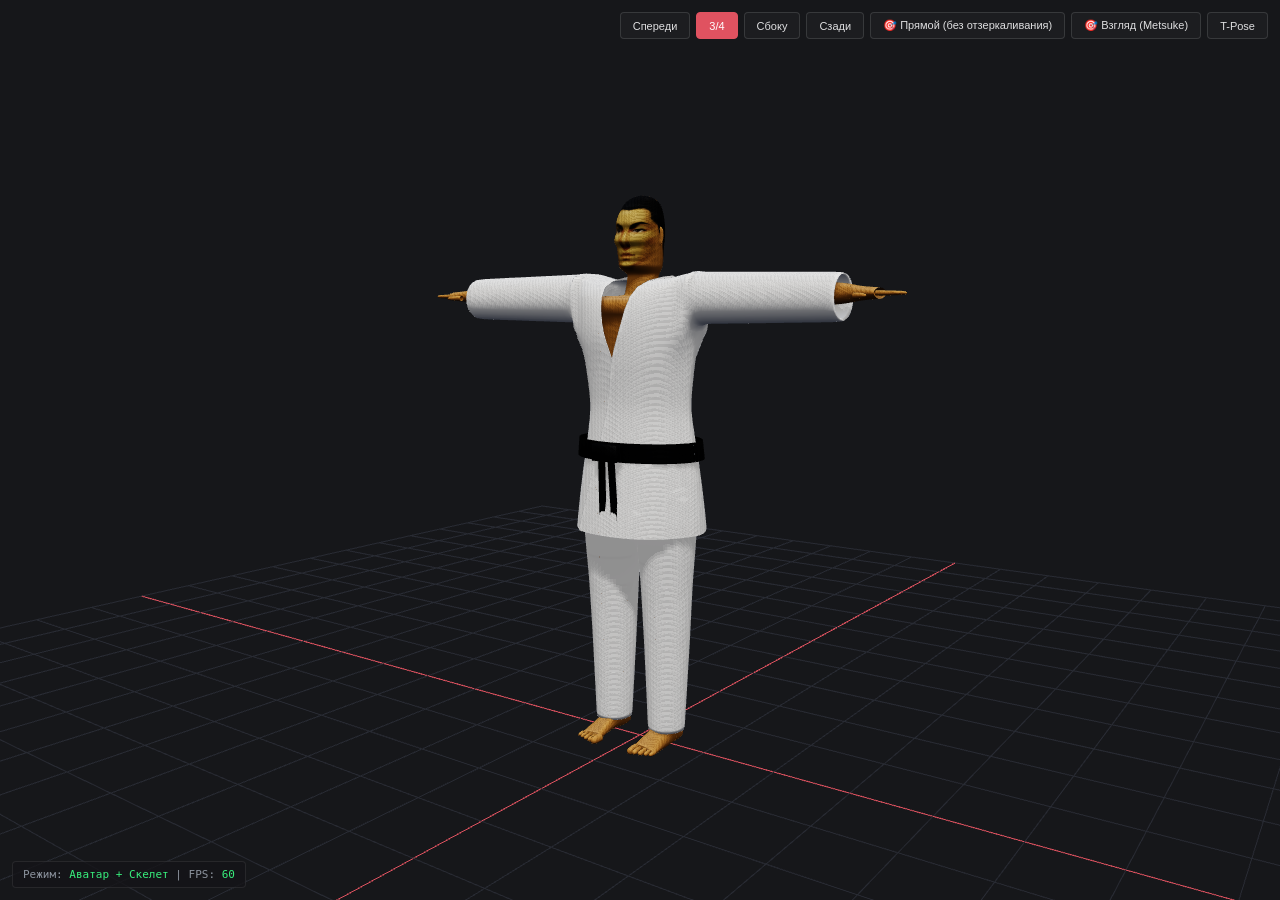
<file: karate_motion_studio/demo_assets/viewer_template.html>
<!DOCTYPE html>
<html lang="en">
<head>
  <meta charset="UTF-8">
  <meta name="viewport" content="width=device-width, initial-scale=1.0">
  <title>Karate Motion Studio 3D Viewport</title>
  <style>
    * { margin: 0; padding: 0; box-sizing: border-box; user-select: none; }
    body, html { width: 100%; height: 100%; overflow: hidden; background: #16171a; font-family: -apple-system, BlinkMacSystemFont, "Segoe UI", Roboto, sans-serif; }
    #canvas-container { width: 100%; height: 100%; position: absolute; top: 0; left: 0; }
    
    /* Overlay HUD */
    .hud-controls {
      position: absolute;
      top: 12px;
      right: 12px;
      display: flex;
      gap: 6px;
      z-index: 100;
    }
    .hud-btn {
      background: rgba(30, 31, 35, 0.85);
      border: 1px solid rgba(255, 255, 255, 0.12);
      color: #dfdfe0;
      padding: 6px 12px;
      border-radius: 4px;
      font-size: 11px;
      cursor: pointer;
      backdrop-filter: blur(4px);
      transition: all 0.15s ease;
    }
    .hud-btn:hover {
      background: rgba(50, 52, 58, 0.95);
      border-color: rgba(255, 255, 255, 0.25);
    }
    .hud-btn.active {
      background: #e05260;
      color: #fff;
      border-color: #e05260;
    }

    .telemetry {
      position: absolute;
      bottom: 12px;
      left: 12px;
      background: rgba(20, 21, 24, 0.8);
      border: 1px solid rgba(255, 255, 255, 0.08);
      color: #8c939e;
      padding: 6px 10px;
      border-radius: 4px;
      font-size: 11px;
      font-family: monospace;
      pointer-events: none;
      z-index: 100;
    }
    .telemetry span { color: #38ef7d; }
  </style>
  <script src="js/three.min.js"></script>
  <script src="js/OrbitControls.js"></script>
  <script src="js/GLTFLoader.js"></script>
</head>
<body>
  <div id="canvas-container"></div>

  <!-- Camera Presets -->
  <div class="hud-controls">
    <button class="hud-btn" id="btn-front" onclick="setCamera('front')">Спереди</button>
    <button class="hud-btn active" id="btn-34" onclick="setCamera('34')">3/4</button>
    <button class="hud-btn" id="btn-side" onclick="setCamera('side')">Сбоку</button>
    <button class="hud-btn" id="btn-back" onclick="setCamera('back')">Сзади</button>
    <button class="hud-btn" id="btn-mirror" onclick="toggleMirrorAvatar()" title="Переключить прямой или зеркальный режим">🎯 Прямой (без отзеркаливания)</button>
    <button class="hud-btn" id="btn-head" onclick="calibrateHead()" title="Выровнять уровень взгляда и осанки головы (Metsuke)">🎯 Взгляд (Metsuke)</button>
    <button class="hud-btn" id="btn-tpose" onclick="resetPose()">T-Pose</button>
  </div>

  <div class="telemetry">
    Режим: <span id="telem-mode">Аватар + Скелет</span> | FPS: <span id="telem-fps">60</span>
  </div>

  <script>
    // --- THREE.JS SCENE SETUP ---
    const container = document.getElementById('canvas-container');
    const scene = new THREE.Scene();
    scene.background = new THREE.Color(0x16171a);

    const camera = new THREE.PerspectiveCamera(45, window.innerWidth / window.innerHeight, 0.1, 100);
    camera.position.set(2.0, 1.4, 2.8);

    const renderer = new THREE.WebGLRenderer({ antialias: true, alpha: false });
    renderer.setSize(window.innerWidth, window.innerHeight);
    renderer.setPixelRatio(window.devicePixelRatio);
    renderer.shadowMap.enabled = true;
    renderer.shadowMap.type = THREE.PCFShadowMap;
    renderer.toneMapping = THREE.ACESFilmicToneMapping;
    renderer.toneMappingExposure = 1.1;
    container.appendChild(renderer.domElement);

    const controls = new THREE.OrbitControls(camera, renderer.domElement);
    controls.enableDamping = true;
    controls.dampingFactor = 0.05;
    controls.target.set(0, 0.95, 0);

    // Dojo Tatami Floor & Lights
    const hemiLight = new THREE.HemisphereLight(0xffffff, 0x2b2f3a, 0.9);
    hemiLight.position.set(0, 20, 0);
    scene.add(hemiLight);

    const dirLight = new THREE.DirectionalLight(0xffffff, 1.3);
    dirLight.position.set(3, 7, 4);
    dirLight.castShadow = true;
    dirLight.shadow.mapSize.width = 1024;
    dirLight.shadow.mapSize.height = 1024;
    scene.add(dirLight);

    const rimLight = new THREE.DirectionalLight(0x70a1ff, 0.45);
    rimLight.position.set(-3, 4, -2.5);
    scene.add(rimLight);

    const grid = new THREE.GridHelper(6, 24, 0xe05260, 0x282b33);
    grid.position.y = 0;
    scene.add(grid);

    // --- SKELETON 3D LAYER (NEUTRAL TEST AVATAR) ---
    const skeletonGroup = new THREE.Group();
    skeletonGroup.position.set(0, 0.9, 0); // Position at avatar hip height
    scene.add(skeletonGroup);

    const jointSpheres = {};
    const boneCylinders = [];

    const sphereGeom = new THREE.SphereGeometry(0.024, 12, 12);
    const jointMatTorso = new THREE.MeshStandardMaterial({ color: 0xff3b57, roughness: 0.3 });
    const jointMatLeft  = new THREE.MeshStandardMaterial({ color: 0x00d2d3, roughness: 0.3 });
    const jointMatRight = new THREE.MeshStandardMaterial({ color: 0xff9f43, roughness: 0.3 });
    const jointMatHead  = new THREE.MeshStandardMaterial({ color: 0xffffff, roughness: 0.3 });
    const boneMat       = new THREE.MeshStandardMaterial({ color: 0x57606f, roughness: 0.5 });

    const SKELETON_BONES = [
      ["left_shoulder", "right_shoulder"],
      ["left_shoulder", "left_hip"],
      ["right_shoulder", "right_hip"],
      ["left_hip", "right_hip"],
      ["left_shoulder", "left_elbow"],
      ["left_elbow", "left_wrist"],
      ["right_shoulder", "right_elbow"],
      ["right_elbow", "right_wrist"],
      ["left_hip", "left_knee"],
      ["left_knee", "left_ankle"],
      ["left_ankle", "left_heel"],
      ["left_heel", "left_foot_index"],
      ["left_ankle", "left_foot_index"],
      ["right_hip", "right_knee"],
      ["right_knee", "right_ankle"],
      ["right_ankle", "right_heel"],
      ["right_heel", "right_foot_index"],
      ["right_ankle", "right_foot_index"],
      ["nose", "left_ear"],
      ["nose", "right_ear"]
    ];

    function createNeutralSkeleton() {
      const allJoints = [
        "nose", "left_ear", "right_ear", "left_shoulder", "right_shoulder",
        "left_elbow", "right_elbow", "left_wrist", "right_wrist",
        "left_hip", "right_hip", "left_knee", "right_knee",
        "left_ankle", "right_ankle", "left_heel", "right_heel",
        "left_foot_index", "right_foot_index"
      ];

      for (const j of allJoints) {
        let mat = jointMatTorso;
        if (j.startsWith("left")) mat = jointMatLeft;
        else if (j.startsWith("right")) mat = jointMatRight;
        else if (j === "nose") mat = jointMatHead;

        const sphere = new THREE.Mesh(sphereGeom, mat);
        sphere.castShadow = true;
        skeletonGroup.add(sphere);
        jointSpheres[j] = sphere;
      }

      const cylGeom = new THREE.CylinderGeometry(0.012, 0.012, 1, 8);
      for (const [a, b] of SKELETON_BONES) {
        const mesh = new THREE.Mesh(cylGeom, boneMat);
        mesh.castShadow = true;
        skeletonGroup.add(mesh);
        boneCylinders.push({ mesh, a, b });
      }
    }
    createNeutralSkeleton();

    // --- GLB AVATAR (CUSTOM RIGGED MODEL) ---
    let avatarModel = null;
    let skeletonHelper = null;
    const boneMap = {};
    let isModelReady = false;

    function getBone(name) {
      if (!name) return null;
      if (boneMap[name]) return boneMap[name];
      const dotless = name.replace(/\./g, '');
      if (boneMap[dotless]) return boneMap[dotless];
      if (name.endsWith('L') && !name.includes('.')) {
        const dotted = name.slice(0, -1) + '.L';
        if (boneMap[dotted]) return boneMap[dotted];
      } else if (name.endsWith('R') && !name.includes('.')) {
        const dotted = name.slice(0, -1) + '.R';
        if (boneMap[dotted]) return boneMap[dotted];
      }
      return null;
    }

    const gltfLoader = new THREE.GLTFLoader();

    function loadModel(url) {
      gltfLoader.load(url, (gltf) => {
        if (avatarModel) scene.remove(avatarModel);
        if (skeletonHelper) scene.remove(skeletonHelper);

        avatarModel = gltf.scene;
        scene.add(avatarModel);
        avatarModel.updateMatrixWorld(true);

        avatarModel.traverse((node) => {
          if (node.isBone) {
            const raw = node.name;
            boneMap[raw] = node;
            boneMap[raw.replace(/\./g, '')] = node;
            if (raw.endsWith('L') && !raw.includes('.')) {
              boneMap[raw.slice(0, -1) + '.L'] = node;
            } else if (raw.endsWith('R') && !raw.includes('.')) {
              boneMap[raw.slice(0, -1) + '.R'] = node;
            } else if (raw.includes('.')) {
              boneMap[raw.replace('.', '')] = node;
            }

            node.restLocalQ = node.quaternion.clone();
            node.restWorldQ = new THREE.Quaternion();
            node.getWorldQuaternion(node.restWorldQ);
            node.restWorldDir = new THREE.Vector3(0, 1, 0).applyQuaternion(node.restWorldQ).normalize();
          }
          if (node.isMesh) {
            node.castShadow = true;
            node.receiveShadow = true;
          }
        });

        skeletonHelper = new THREE.SkeletonHelper(avatarModel);
        skeletonHelper.visible = (currentViewMode === "both" || currentViewMode === "skeleton");
        scene.add(skeletonHelper);

        skeletonGroup.visible = (currentViewMode === "both" || currentViewMode === "skeleton");
        isModelReady = true;
        console.log("Avatar model loaded successfully:", url);
      }, undefined, (err) => {
        console.warn("Custom GLB not loaded, using neutral test skeleton:", err);
      });
    }

    // Attempt default model load
    loadModel("./karateka_lowpoly.glb");

    // --- KINEMATIC BONE ALIGNMENT ---
    function alignBone(bone, targetDir, alpha = 0.85) {
      if (!bone || !bone.restWorldDir || !targetDir || targetDir.lengthSq() < 1e-5) return;
      const vFrom = bone.restWorldDir;
      let vTo = targetDir.clone().normalize();
      const dot = vFrom.dot(vTo);
      // Singularity protection: prevent antiparallel gimbal flips when limbs cross the torso
      if (dot < -0.92) {
        vTo.z = Math.max(vTo.z, 0.35);
        vTo.normalize();
      }
      const rotWorld = new THREE.Quaternion().setFromUnitVectors(vFrom, vTo);
      const targetWorldQ = rotWorld.clone().multiply(bone.restWorldQ);
      const parentWorldQ = new THREE.Quaternion();
      if (bone.parent) bone.parent.getWorldQuaternion(parentWorldQ);
      const targetLocalQ = parentWorldQ.clone().invert().multiply(targetWorldQ);
      bone.quaternion.slerp(targetLocalQ, alpha);
      bone.updateMatrixWorld(true);
    }

    // --- DYNAMIC CLAVICLE / SCAPULAR PROTRACTION & DEPRESSION ---
    // Engages Shoulder.L and Shoulder.R to seat the humerus head naturally in the socket
    // during forward strikes, punches, cross-torso blocks, and downward reaches toward legs.
    function alignShoulder(bone, vArm, sideKey = "R") {
      if (!bone || !vArm || vArm.lengthSq() < 1e-4) return;
      const uArm = vArm.clone().normalize();
      const fwdReach = Math.max(0, uArm.z);
      const elevate = Math.max(0, uArm.y);
      const depress = Math.min(0, uArm.y); // downward reaches toward legs
      let vClavicle = null;

      if (sideKey === "R") {
        const crossReach = Math.max(0, uArm.x); // crossing left (+X)
        const yOffset = elevate > 0 ? elevate * 0.25 : depress * 0.35;
        vClavicle = new THREE.Vector3(-1.0 + crossReach * 0.35, yOffset, fwdReach * 0.35 + crossReach * 0.25).normalize();
      } else {
        const crossReach = Math.max(0, -uArm.x); // crossing right (-X)
        const yOffset = elevate > 0 ? elevate * 0.25 : depress * 0.35;
        vClavicle = new THREE.Vector3(1.0 - crossReach * 0.35, yOffset, fwdReach * 0.35 + crossReach * 0.25).normalize();
      }
      alignBone(bone, vClavicle, 0.70);
    }

    // --- 3D PALM & WRIST ORIENTATION (PRONATION / SUPINATION / ROTATION) ---
    // Smooth hand orientation memory to eliminate stationary palm jitter
    const handOrientMemory = {
      R: { fwd: null, norm: null },
      L: { fwd: null, norm: null }
    };

    function alignHand(bone, targetFwd, targetNorm, sideKey = "R") {
      if (!bone || !targetFwd || !targetNorm) return;
      const mem = handOrientMemory[sideKey] || handOrientMemory.R;

      let curFwd = targetFwd.clone().normalize();
      let curNorm = targetNorm.clone().normalize();
      if (curFwd.lengthSq() < 1e-4 || curNorm.lengthSq() < 1e-4) return;

      if (!mem.fwd) {
        mem.fwd = curFwd.clone();
        mem.norm = curNorm.clone();
      } else {
        const angFwd = mem.fwd.angleTo(curFwd);
        const angNorm = mem.norm.angleTo(curNorm);
        const maxAng = Math.max(angFwd, angNorm);
        // Adaptive smoothing: heavy filtering when still (< 4 deg), snappy when active
        const alpha = maxAng > 0.18 ? 0.70 : (maxAng > 0.06 ? 0.35 : 0.18);
        mem.fwd.lerp(curFwd, alpha).normalize();
        mem.norm.lerp(curNorm, alpha).normalize();
      }

      const uy = mem.fwd.clone();
      // Dorsal normal is opposite to outward palm normal
      const dorsal = mem.norm.clone().negate().normalize();
      // Gram-Schmidt orthogonalization: project dorsal onto plane perpendicular to uy
      const dot = dorsal.dot(uy);
      const uz = dorsal.clone().sub(uy.clone().multiplyScalar(dot)).normalize();
      if (uz.lengthSq() < 1e-4) return;

      // Local +X = Y x Z in right-handed coordinate frame
      const ux = new THREE.Vector3().crossVectors(uy, uz).normalize();
      if (ux.lengthSq() < 1e-4) return;

      const basisMat = new THREE.Matrix4().makeBasis(ux, uy, uz);
      const targetWorldQ = new THREE.Quaternion().setFromRotationMatrix(basisMat);

      const parentWorldQ = new THREE.Quaternion();
      if (bone.parent) bone.parent.getWorldQuaternion(parentWorldQ);
      const targetLocalQ = parentWorldQ.clone().invert().multiply(targetWorldQ);

      bone.quaternion.slerp(targetLocalQ, 0.65);
      bone.updateMatrixWorld(true);
    }

    // --- 3D FOOT ORIENTATION (YAW HEADING, HEEL ELEVATION & STANCE ROTATION) ---
    // Accurately replicates turning feet on the tatami (Zenkutsu, Kiba, Kokutsu dachi)
    // with smooth heading memory to eliminate micro-jitter while remaining snappy on pivots.
    const footOrientMemory = {
      R: { yaw: null, pitch: null },
      L: { yaw: null, pitch: null }
    };

    function alignFoot(bone, vFoot, sideKey = "R") {
      if (!bone || !bone.restWorldQ || !vFoot || vFoot.lengthSq() < 1e-4) return;
      const mem = footOrientMemory[sideKey] || footOrientMemory.R;

      let curYaw = Math.atan2(vFoot.x, vFoot.z);
      const lenXZ = Math.hypot(vFoot.x, vFoot.z);
      let curPitch = Math.atan2(vFoot.y, Math.max(0.04, lenXZ));
      // Anatomical pitch limit: don't allow foot to bend backwards through the shin
      curPitch = Math.max(-0.85, Math.min(0.40, curPitch));

      if (mem.yaw === null) {
        mem.yaw = curYaw;
        mem.pitch = curPitch;
      } else {
        // Handle angle wrap-around for yaw
        let diffYaw = curYaw - mem.yaw;
        while (diffYaw > Math.PI) diffYaw -= 2 * Math.PI;
        while (diffYaw < -Math.PI) diffYaw += 2 * Math.PI;

        const maxDiff = Math.max(Math.abs(diffYaw), Math.abs(curPitch - mem.pitch));
        // Adaptive filter: smooth when holding stance, snappy when rotating foot
        const alpha = maxDiff > 0.20 ? 0.75 : (maxDiff > 0.05 ? 0.40 : 0.20);
        mem.yaw += diffYaw * alpha;
        mem.pitch = mem.pitch * (1 - alpha) + curPitch * alpha;
      }

      const qYaw = new THREE.Quaternion().setFromAxisAngle(new THREE.Vector3(0, 1, 0), mem.yaw);
      const qPitch = new THREE.Quaternion().setFromAxisAngle(new THREE.Vector3(1, 0, 0), -mem.pitch);
      const qDeltaWorld = qYaw.multiply(qPitch);
      const targetWorldQ = qDeltaWorld.multiply(bone.restWorldQ);

      const parentWorldQ = new THREE.Quaternion();
      if (bone.parent) bone.parent.getWorldQuaternion(parentWorldQ);
      const targetLocalQ = parentWorldQ.clone().invert().multiply(targetWorldQ);

      bone.quaternion.slerp(targetLocalQ, 0.75);
      bone.updateMatrixWorld(true);
    }

    // Metsuke gaze trim offset (chin slightly up in traditional Shotokan posture)
    let headPitchOffset = 0.05;
    window.calibrateHead = function() {
      headPitchOffset = 0.05;
      const btn = document.getElementById('btn-head');
      if (btn) {
        btn.textContent = "🎯 Взгляд: Откалиброван";
        setTimeout(() => { btn.textContent = "🎯 Взгляд (Metsuke)"; }, 1500);
      }
    };
    window.adjustHeadPitch = function(delta) {
      headPitchOffset += delta;
    };

    // Seated stance and continuous foot grounding solver
    let seatedWeight = 0.0;
    let smoothRootY = 0.0;
    let smoothRootZ = 0.0;
    let nominalLegLen = 0.82;

    // View Modes: "avatar" (default), "both", "skeleton"
    let currentViewMode = "avatar";
    function setViewMode(mode) {
      currentViewMode = mode;
      document.getElementById('telem-mode').textContent =
        mode === "avatar" ? "Аватар Karateka" : (mode === "skeleton" ? "Только скелет" : "Аватар + Скелет");

      if (avatarModel) avatarModel.visible = (mode === "avatar" || mode === "both");
      if (skeletonHelper) skeletonHelper.visible = (mode === "skeleton" || mode === "both");
      skeletonGroup.visible = (mode === "skeleton" || mode === "both");
    }

    // Avatar Mirror Mode: false = Anatomical (user right -> avatar right), true = Mirror (reflective)
    let mirrorAvatar = false;
    window.toggleMirrorAvatar = function() {
      window.setMirrorAvatar(!mirrorAvatar);
    };
    window.setMirrorAvatar = function(enabled) {
      mirrorAvatar = !!enabled;
      const btn = document.getElementById('btn-mirror');
      if (btn) {
        btn.textContent = mirrorAvatar ? "🪞 Зеркало: Вкл" : "🎯 Прямой (без отзеркаливания)";
        btn.classList.toggle('active', mirrorAvatar);
      }
    };

    // --- UPDATE POSE API (CALLED BY QT ENGINE) ---
    window.updatePose = function(frameData) {
      if (!frameData) return;

      const pts = frameData.joints || {};
      const vis = frameData.confidence || {};

      // 1. Position skeleton group only when active
      if (skeletonGroup.visible) {
        if (frameData.rootPosition) {
          skeletonGroup.position.set(
            frameData.rootPosition[0],
            frameData.rootPosition[1],
            frameData.rootPosition[2]
          );
        } else {
          skeletonGroup.position.set(0, 0.9, 0);
        }

        // Update Neutral 3D Skeleton
        for (const [name, sphere] of Object.entries(jointSpheres)) {
          if (pts[name]) {
            sphere.position.set(pts[name][0], pts[name][1], pts[name][2]);
            sphere.visible = true;
          } else {
            sphere.visible = false;
          }
        }

        for (const { mesh, a, b } of boneCylinders) {
          if (pts[a] && pts[b]) {
            const pA = new THREE.Vector3(...pts[a]);
            const pB = new THREE.Vector3(...pts[b]);
            const dist = pA.distanceTo(pB);

            mesh.position.copy(pA).add(pB).multiplyScalar(0.5);
            mesh.scale.set(1, dist, 1);
            mesh.quaternion.setFromUnitVectors(new THREE.Vector3(0, 1, 0), pB.clone().sub(pA).normalize());
            mesh.visible = true;
          } else {
            mesh.visible = false;
          }
        }
      }

      // 2. Update Rigged Avatar
      if (isModelReady && avatarModel) {
        // Direct Kinematic Bone Alignment from 3D Landmark Positions
        if (Object.keys(pts).length >= 4) {
          const minConf = 0.08;
          const conf = (name) => (vis[name] !== undefined ? vis[name] : 1.0);

          // --- FULL 3D PELVIS / HIPS & MULTI-SEGMENT SPINE SOLVER ---
          // Reconstructs authentic 3D pelvis yaw rotation (Zenkutsu, Kokutsu, Kiba dachi)
          // and anterior pelvic tilt (hinging forward at the hips to touch knees and legs).
          // Distributes curvature naturally across Pelvis (Hips: ~35%), Lumbar (Spine: ~45%),
          // Mid (Spine1: ~75%), and Thoracic (Chest: 100%), enabling the avatar to bend over forward,
          // reach down, and place hands on knees/legs without distortion.
          let torsoFwdZ = 0.0;
          if (pts["left_hip"] && pts["right_hip"] && pts["left_shoulder"] && pts["right_shoulder"]) {
            const pLSh = pts["left_shoulder"];
            const pRSh = pts["right_shoulder"];
            const pLHp = pts["left_hip"];
            const pRHp = pts["right_hip"];

            const midHip = new THREE.Vector3(...pLHp).add(new THREE.Vector3(...pRHp)).multiplyScalar(0.5);
            const midSh = new THREE.Vector3(...pLSh).add(new THREE.Vector3(...pRSh)).multiplyScalar(0.5);
            if (mirrorAvatar) {
              midHip.x = -midHip.x;
              midSh.x = -midSh.x;
            }

            const vSpine = midSh.clone().sub(midHip);
            torsoFwdZ = vSpine.z;

            // 1. Pelvis / Hips Orientation Solver
            const bHips = getBone("Hips");
            if (bHips && bHips.restWorldQ) {
              let vHipsLat = new THREE.Vector3(...pLHp).sub(new THREE.Vector3(...pRHp));
              if (mirrorAvatar) vHipsLat.x = -vHipsLat.x;

              if (vHipsLat.lengthSq() > 1e-4) {
                // Pelvic Yaw angle around Y
                const hipYaw = Math.atan2(vHipsLat.z, vHipsLat.x);

                // Pelvic forward tilt when leaning or bending forward
                const trunkForwardPitch = Math.atan2(vSpine.z, Math.max(0.08, vSpine.y));
                // Pelvis absorbs ~35% of trunk forward flexion, hinging naturally at the hips
                const pelvicTilt = trunkForwardPitch * 0.35;

                // Pelvic Roll around Z (weight shift / lateral tilt)
                const pelvicRoll = Math.atan2(vHipsLat.y, Math.hypot(vHipsLat.x, vHipsLat.z));

                const eulerHips = new THREE.Euler(-pelvicTilt, hipYaw, pelvicRoll, 'YXZ');
                const qPelvisDelta = new THREE.Quaternion().setFromEuler(eulerHips);
                const targetHipsWorldQ = qPelvisDelta.clone().multiply(bHips.restWorldQ);

                const parentWorldQHips = new THREE.Quaternion();
                if (bHips.parent) bHips.parent.getWorldQuaternion(parentWorldQHips);
                const targetLocalHips = parentWorldQHips.clone().invert().multiply(targetHipsWorldQ);

                bHips.quaternion.slerp(targetLocalHips, 0.75);
                bHips.updateMatrixWorld(true);
              }
            }

            // Perspective slouch filter: only active when standing tall in upright posture
            // When user deliberately bends forward (vSpine.y drops or |vSpine.z| >= 0.08), 100% flexion is preserved!
            const isUprightStance = vSpine.y > 0.45 && Math.abs(vSpine.z) < 0.08;
            if (isUprightStance) {
              vSpine.z *= 0.15;
              if (Math.abs(vSpine.z) < 0.02) vSpine.z = 0.0;
            }

            if (vSpine.lengthSq() > 1e-4) {
              const uy = vSpine.clone().normalize();
              let vLat = new THREE.Vector3(...pLSh).sub(new THREE.Vector3(...pRSh));
              if (mirrorAvatar) vLat.x = -vLat.x;
              if (vLat.lengthSq() > 1e-4) {
                vLat.normalize();
                // Gram-Schmidt orthogonalization: project lateral vector onto plane normal to spine
                const dotLat = vLat.dot(uy);
                const ux = vLat.clone().sub(uy.clone().multiplyScalar(dotLat)).normalize();
                if (ux.lengthSq() > 1e-4) {
                  const uz = new THREE.Vector3().crossVectors(ux, uy).normalize();
                  ux.crossVectors(uy, uz).normalize();

                  const basisMat = new THREE.Matrix4().makeBasis(ux, uy, uz);
                  const targetTorsoWorldQ = new THREE.Quaternion().setFromRotationMatrix(basisMat);

                  const bSpine = getBone("Spine");
                  const bSpine1 = getBone("Spine1");
                  const bChest = getBone("Chest");
                  const qIdentity = new THREE.Quaternion(0, 0, 0, 1);

                  // 1. Lumbar Spine (Spine) takes ~45% of bend
                  if (bSpine) {
                    const qLumbarWorld = qIdentity.clone().slerp(targetTorsoWorldQ, 0.45);
                    const parentQSpine = new THREE.Quaternion();
                    if (bSpine.parent) bSpine.parent.getWorldQuaternion(parentQSpine);
                    const targetLocalSpine = parentQSpine.clone().invert().multiply(qLumbarWorld);
                    bSpine.quaternion.slerp(targetLocalSpine, 0.75);
                    bSpine.updateMatrixWorld(true);
                  }

                  // 2. Mid Thoracic Spine (Spine1) takes ~75% of bend
                  if (bSpine1) {
                    const qMidWorld = qIdentity.clone().slerp(targetTorsoWorldQ, 0.75);
                    const parentQSpine1 = new THREE.Quaternion();
                    if (bSpine1.parent) bSpine1.parent.getWorldQuaternion(parentQSpine1);
                    const targetLocalSpine1 = parentQSpine1.clone().invert().multiply(qMidWorld);
                    bSpine1.quaternion.slerp(targetLocalSpine1, 0.75);
                    bSpine1.updateMatrixWorld(true);
                  }

                  // 3. Upper Chest (Chest) carries full 100% orientation, bringing shoulders forward and down
                  if (bChest) {
                    const parentQChest = new THREE.Quaternion();
                    if (bChest.parent) bChest.parent.getWorldQuaternion(parentQChest);
                    const targetLocalChest = parentQChest.clone().invert().multiply(targetTorsoWorldQ);
                    bChest.quaternion.slerp(targetLocalChest, 0.75);
                    bChest.updateMatrixWorld(true);
                  }
                }
              }
            }
          }

          // Bone mapping: Anatomical vs Mirror
          const shoulderNameR = mirrorAvatar ? "Shoulder.L" : "Shoulder.R";
          const armNameR = mirrorAvatar ? "UpperArm.L" : "UpperArm.R";
          const forearmNameR = mirrorAvatar ? "LowerArm.L" : "LowerArm.R";
          const handNameR = mirrorAvatar ? "Hand.L" : "Hand.R";

          const shoulderNameL = mirrorAvatar ? "Shoulder.R" : "Shoulder.L";
          const armNameL = mirrorAvatar ? "UpperArm.R" : "UpperArm.L";
          const forearmNameL = mirrorAvatar ? "LowerArm.R" : "LowerArm.L";
          const handNameL = mirrorAvatar ? "Hand.R" : "Hand.L";

          const legNameR = mirrorAvatar ? "UpperLeg.L" : "UpperLeg.R";
          const shinNameR = mirrorAvatar ? "LowerLeg.L" : "LowerLeg.R";
          const footNameR = mirrorAvatar ? "Foot.L" : "Foot.R";
          const legNameL = mirrorAvatar ? "UpperLeg.R" : "UpperLeg.L";
          const shinNameL = mirrorAvatar ? "LowerLeg.R" : "LowerLeg.L";
          const footNameL = mirrorAvatar ? "Foot.R" : "Foot.L";

          // Physical Right Arm & Shoulder Rotation
          const bShoulderR = getBone(shoulderNameR);
          const bUpperR = getBone(armNameR);
          const bLowerR = getBone(forearmNameR);
          const bHandR = getBone(handNameR);
          const fDataR = frameData.fingers ? (mirrorAvatar ? frameData.fingers.left : frameData.fingers.right) : null;
          if (pts["right_shoulder"] && pts["right_elbow"] && conf("right_shoulder") >= minConf && conf("right_elbow") >= minConf) {
            const vArm = new THREE.Vector3(...pts["right_elbow"]).sub(new THREE.Vector3(...pts["right_shoulder"]));
            if (mirrorAvatar) vArm.x = -vArm.x;

            // Clavicle protraction seats shoulder joint naturally on reaches and crosses
            if (bShoulderR) {
              alignShoulder(bShoulderR, vArm, mirrorAvatar ? "L" : "R");
            }

            if (pts["right_wrist"] && conf("right_wrist") >= minConf) {
              const vForearm = new THREE.Vector3(...pts["right_wrist"]).sub(new THREE.Vector3(...pts["right_elbow"]));
              if (mirrorAvatar) vForearm.x = -vForearm.x;

              alignBone(bUpperR, vArm, 0.75);
              alignBone(bLowerR, vForearm, 0.75);
            } else if (bLowerR) {
              alignBone(bUpperR, vArm, 0.75);
              alignBone(bLowerR, vArm, 0.40);
            } else {
              alignBone(bUpperR, vArm, 0.75);
            }
          } else {
            if (bShoulderR && bShoulderR.restLocalQ) bShoulderR.quaternion.slerp(bShoulderR.restLocalQ, 0.08);
            if (bUpperR && bUpperR.restLocalQ) bUpperR.quaternion.slerp(bUpperR.restLocalQ, 0.08);
            if (bLowerR && bLowerR.restLocalQ) bLowerR.quaternion.slerp(bLowerR.restLocalQ, 0.08);
          }

          // Right Hand / Palm Orientation (Pronation, Supination, Strike angles)
          if (bHandR) {
            if (fDataR && fDataR.palm_normal && fDataR.hand_direction) {
              const targetFwd = new THREE.Vector3(...fDataR.hand_direction);
              const targetNorm = new THREE.Vector3(...fDataR.palm_normal);
              if (mirrorAvatar) {
                targetFwd.x = -targetFwd.x;
                targetNorm.x = -targetNorm.x;
              }
              alignHand(bHandR, targetFwd, targetNorm, "R");
            } else if (bHandR.restLocalQ) {
              bHandR.quaternion.slerp(bHandR.restLocalQ, 0.08);
            }
          }

          // Physical Left Arm & Shoulder Rotation
          const bShoulderL = getBone(shoulderNameL);
          const bUpperL = getBone(armNameL);
          const bLowerL = getBone(forearmNameL);
          const bHandL = getBone(handNameL);
          const fDataL = frameData.fingers ? (mirrorAvatar ? frameData.fingers.right : frameData.fingers.left) : null;
          if (pts["left_shoulder"] && pts["left_elbow"] && conf("left_shoulder") >= minConf && conf("left_elbow") >= minConf) {
            const vArm = new THREE.Vector3(...pts["left_elbow"]).sub(new THREE.Vector3(...pts["left_shoulder"]));
            if (mirrorAvatar) vArm.x = -vArm.x;

            // Clavicle protraction seats shoulder joint naturally on reaches and crosses
            if (bShoulderL) {
              alignShoulder(bShoulderL, vArm, mirrorAvatar ? "R" : "L");
            }

            if (pts["left_wrist"] && conf("left_wrist") >= minConf) {
              const vForearm = new THREE.Vector3(...pts["left_wrist"]).sub(new THREE.Vector3(...pts["left_elbow"]));
              if (mirrorAvatar) vForearm.x = -vForearm.x;

              alignBone(bUpperL, vArm, 0.75);
              alignBone(bLowerL, vForearm, 0.75);
            } else if (bLowerL) {
              alignBone(bUpperL, vArm, 0.75);
              alignBone(bLowerL, vArm, 0.40);
            } else {
              alignBone(bUpperL, vArm, 0.75);
            }
          } else {
            if (bShoulderL && bShoulderL.restLocalQ) bShoulderL.quaternion.slerp(bShoulderL.restLocalQ, 0.08);
            if (bUpperL && bUpperL.restLocalQ) bUpperL.quaternion.slerp(bUpperL.restLocalQ, 0.08);
            if (bLowerL && bLowerL.restLocalQ) bLowerL.quaternion.slerp(bLowerL.restLocalQ, 0.08);
          }

          // Left Hand / Palm Orientation (Pronation, Supination, Strike angles)
          if (bHandL) {
            if (fDataL && fDataL.palm_normal && fDataL.hand_direction) {
              const targetFwd = new THREE.Vector3(...fDataL.hand_direction);
              const targetNorm = new THREE.Vector3(...fDataL.palm_normal);
              if (mirrorAvatar) {
                targetFwd.x = -targetFwd.x;
                targetNorm.x = -targetNorm.x;
              }
              alignHand(bHandL, targetFwd, targetNorm, "L");
            } else if (bHandL.restLocalQ) {
              bHandL.quaternion.slerp(bHandL.restLocalQ, 0.08);
            }
          }

          // Smart Supporting Foot Grounding & Squat Solver:
          // In real life, feet remain on the floor (tatami ground).
          // When squatting or sitting, legs compress vertically (hipY - footY shrinks).
          // To keep feet planted without the avatar floating or legs pulling up towards hips ("прижимает ноги к себе"),
          // the avatar's root Y descends continuously in exact sync with leg flexion.
          const hasKneeR = pts["right_hip"] && pts["right_knee"] && conf("right_hip") >= minConf && conf("right_knee") >= minConf;
          const hasAnkleR = pts["right_ankle"] && conf("right_ankle") >= minConf;
          const hasKneeL = pts["left_hip"] && pts["left_knee"] && conf("left_hip") >= minConf && conf("left_knee") >= minConf;
          const hasAnkleL = pts["left_ankle"] && conf("left_ankle") >= minConf;

          // 1. Calculate vertical drop from hips to lowest supporting foot
          let maxSupportDrop = 0.0;
          if (pts["left_hip"] && pts["right_hip"]) {
            const hipY = (pts["left_hip"][1] + pts["right_hip"][1]) * 0.5;
            if (hasKneeL && (hasAnkleL || pts["left_heel"])) {
              const footYL = (pts["left_heel"] && conf("left_heel") >= minConf) ? pts["left_heel"][1] : pts["left_ankle"][1];
              const dropL = hipY - footYL;
              if (dropL > maxSupportDrop) maxSupportDrop = dropL;
            }
            if (hasKneeR && (hasAnkleR || pts["right_heel"])) {
              const footYR = (pts["right_heel"] && conf("right_heel") >= minConf) ? pts["right_heel"][1] : pts["right_ankle"][1];
              const dropR = hipY - footYR;
              if (dropR > maxSupportDrop) maxSupportDrop = dropR;
            }
          }

          // Dynamically adapt nominal standing leg length when user stands tall
          if (maxSupportDrop > 0.65 && maxSupportDrop < 1.15) {
            if (maxSupportDrop > nominalLegLen) {
              nominalLegLen = nominalLegLen * 0.90 + maxSupportDrop * 0.10;
            }
          }

          // 2. Strict Chair Sitting Check (when user sits in a chair with both legs)
          let isSitting = false;
          if (hasKneeL && hasKneeR) {
            const dyL = Math.abs(pts["left_hip"][1] - pts["left_knee"][1]);
            const dyR = Math.abs(pts["right_hip"][1] - pts["right_knee"][1]);
            const dzL = pts["left_knee"][2] - pts["left_hip"][2];
            const dzR = pts["right_knee"][2] - pts["right_hip"][2];
            const kneesLevel = Math.abs(pts["left_knee"][1] - pts["right_knee"][1]);
            if (dyL < 0.22 && dzL > 0.15 && dyR < 0.22 && dzR > 0.15 && kneesLevel < 0.12) {
              isSitting = true;
            }
          }

          const targetSeated = isSitting ? 1.0 : 0.0;
          seatedWeight = seatedWeight * 0.88 + targetSeated * 0.12;

          // 3. Compute continuous root Y descent (feet stay firmly planted on the floor!)
          let targetRootY = 0.0;
          if (maxSupportDrop > 0.25) {
            // Smooth continuous squat tracking: descends smoothly as knees bend!
            const legCompression = maxSupportDrop - nominalLegLen;
            if (legCompression < -0.03) {
              targetRootY = Math.max(-0.62, legCompression + 0.03);
            }
          } else if (isSitting) {
            targetRootY = -0.38 * seatedWeight;
          }

          // Hips push slightly backwards (-Z) during deep squat for physical balance
          // and during forward torso bending to maintain realistic human balance over the feet
          const fwdBendShift = Math.max(0, torsoFwdZ) * 0.22;
          const targetRootZ = targetRootY * 0.25 - fwdBendShift;

          // Smooth EMA filtering for root translation
          smoothRootY = smoothRootY * 0.80 + targetRootY * 0.20;
          smoothRootZ = smoothRootZ * 0.80 + targetRootZ * 0.20;

          if (avatarModel) {
            avatarModel.position.y = smoothRootY;
            avatarModel.position.z = smoothRootZ;
          }

          // Pure Kinematic Leg & Foot Solver: 100% faithful replication of individual limb motion
          // Physical Right Leg & Foot
          const bUpperLegR = getBone(legNameR);
          const bLowerLegR = getBone(shinNameR);
          const bFootR = getBone(footNameR);

          if (hasKneeR) {
            const vThigh = new THREE.Vector3(...pts["right_knee"]).sub(new THREE.Vector3(...pts["right_hip"]));
            if (mirrorAvatar) vThigh.x = -vThigh.x;
            alignBone(bUpperLegR, vThigh, 0.85);

            const anklePtR = (pts["right_ankle"] && conf("right_ankle") >= minConf) ? pts["right_ankle"] : ((pts["right_heel"] && conf("right_heel") >= minConf) ? pts["right_heel"] : null);
            if (anklePtR) {
              const vShin = new THREE.Vector3(...anklePtR).sub(new THREE.Vector3(...pts["right_knee"]));
              if (mirrorAvatar) vShin.x = -vShin.x;
              alignBone(bLowerLegR, vShin, 0.85);
            } else if (bLowerLegR) {
              // Smart Fallback when Ankle is cut off by webcam bottom:
              // If rear leg extended back (vThigh.z < -0.05, e.g. Zenkutsu-dachi), calf continues straight back along thigh!
              const vShin = (vThigh.z < -0.05) ? vThigh.clone().normalize() : new THREE.Vector3(vThigh.x * 0.15, -0.98, -0.05);
              alignBone(bLowerLegR, vShin, 0.65);
            }

            // Dedicated Foot Rotation Tracking (Yaw heading & pitch on the floor)
            if (bFootR) {
              const origR = (pts["right_heel"] && conf("right_heel") >= minConf) ? pts["right_heel"] : (pts["right_ankle"] && conf("right_ankle") >= minConf ? pts["right_ankle"] : null);
              const hasToeR = pts["right_foot_index"] && conf("right_foot_index") >= minConf;
              if (origR && hasToeR) {
                const vFoot = new THREE.Vector3(...pts["right_foot_index"]).sub(new THREE.Vector3(...origR));
                if (mirrorAvatar) vFoot.x = -vFoot.x;
                alignFoot(bFootR, vFoot, mirrorAvatar ? "L" : "R");
              } else if (bFootR.restLocalQ) {
                bFootR.quaternion.slerp(bFootR.restLocalQ, 0.15);
              }
            }
          } else if (bUpperLegR) {
            // Ground avatar in a stable karate stance (Heiko-dachi) when lower body is not visible
            const groundThighR = new THREE.Vector3(-0.06, -0.98, 0.05);
            const groundShinR = new THREE.Vector3(-0.02, -0.98, -0.05);
            alignBone(bUpperLegR, groundThighR, 0.20);
            if (bLowerLegR) alignBone(bLowerLegR, groundShinR, 0.20);
            if (bFootR && bFootR.restLocalQ) bFootR.quaternion.slerp(bFootR.restLocalQ, 0.15);
          }

          // Physical Left Leg & Foot
          const bUpperLegL = getBone(legNameL);
          const bLowerLegL = getBone(shinNameL);
          const bFootL = getBone(footNameL);

          if (hasKneeL) {
            const vThigh = new THREE.Vector3(...pts["left_knee"]).sub(new THREE.Vector3(...pts["left_hip"]));
            if (mirrorAvatar) vThigh.x = -vThigh.x;
            alignBone(bUpperLegL, vThigh, 0.85);

            const anklePtL = (pts["left_ankle"] && conf("left_ankle") >= minConf) ? pts["left_ankle"] : ((pts["left_heel"] && conf("left_heel") >= minConf) ? pts["left_heel"] : null);
            if (anklePtL) {
              const vShin = new THREE.Vector3(...anklePtL).sub(new THREE.Vector3(...pts["left_knee"]));
              if (mirrorAvatar) vShin.x = -vShin.x;
              alignBone(bLowerLegL, vShin, 0.85);
            } else if (bLowerLegL) {
              // Smart Fallback when Ankle is cut off by webcam bottom:
              // If rear leg extended back (vThigh.z < -0.05, e.g. Zenkutsu-dachi), calf continues straight back along thigh!
              const vShin = (vThigh.z < -0.05) ? vThigh.clone().normalize() : new THREE.Vector3(vThigh.x * 0.15, -0.98, -0.05);
              alignBone(bLowerLegL, vShin, 0.65);
            }

            // Dedicated Foot Rotation Tracking (Yaw heading & pitch on the floor)
            if (bFootL) {
              const origL = (pts["left_heel"] && conf("left_heel") >= minConf) ? pts["left_heel"] : (pts["left_ankle"] && conf("left_ankle") >= minConf ? pts["left_ankle"] : null);
              const hasToeL = pts["left_foot_index"] && conf("left_foot_index") >= minConf;
              if (origL && hasToeL) {
                const vFoot = new THREE.Vector3(...pts["left_foot_index"]).sub(new THREE.Vector3(...origL));
                if (mirrorAvatar) vFoot.x = -vFoot.x;
                alignFoot(bFootL, vFoot, mirrorAvatar ? "R" : "L");
              } else if (bFootL.restLocalQ) {
                bFootL.quaternion.slerp(bFootL.restLocalQ, 0.15);
              }
            }
          } else if (bUpperLegL) {
            // Ground avatar in a stable karate stance when lower body is not visible
            const groundThighL = new THREE.Vector3(0.06, -0.98, 0.05);
            const groundShinL = new THREE.Vector3(0.02, -0.98, -0.05);
            alignBone(bUpperLegL, groundThighL, 0.20);
            if (bLowerLegL) alignBone(bLowerLegL, groundShinL, 0.20);
            if (bFootL && bFootL.restLocalQ) bFootL.quaternion.slerp(bFootL.restLocalQ, 0.15);
          }
        }

        // Neck stabilization: maintain upright cervical alignment
        const neckBone = getBone("Neck");
        if (neckBone && neckBone.restLocalQ) {
          neckBone.quaternion.slerp(neckBone.restLocalQ, 0.50);
        }

        // Head Metsuke posture adjustment
        const headBone = getBone("Head");
        if (headBone && headBone.restLocalQ) {
          const h = frameData.head || { pitch: 0, yaw: 0, roll: 0 };
          // Negative h.pitch correctly tilts head UP when user looks up, and DOWN when user looks down in Three.js Euler space
          // headPitchOffset maintains upright forward gaze (chin slightly elevated, Metsuke gaze)
          const pitchAngle = -(h.pitch || 0) + headPitchOffset;
          const yawAngle = (h.yaw || 0);
          const rollAngle = (h.roll || 0);
          const euler = new THREE.Euler(pitchAngle, yawAngle, rollAngle, 'YXZ');
          const targetLocal = headBone.restLocalQ.clone().multiply(new THREE.Quaternion().setFromEuler(euler));
          headBone.quaternion.slerp(targetLocal, 0.70);
        }

        // Finger curls
        if (frameData.fingers) {
          const fSideR = mirrorAvatar ? "L" : "R";
          const fSideL = mirrorAvatar ? "R" : "L";
          applyFingers(fSideR, frameData.fingers.right);
          applyFingers(fSideL, frameData.fingers.left);
        }

        avatarModel.updateMatrixWorld(true);
      }
    };

    // Smooth finger state memory (EMA) with individual phalanx angles and abduction
    const fingerState = {
      L: {
        thumb: 0.15, index: 0.15, middle: 0.15, ring: 0.15, pinky: 0.15,
        phalanges: {},
        abduction: {}
      },
      R: {
        thumb: 0.15, index: 0.15, middle: 0.15, ring: 0.15, pinky: 0.15,
        phalanges: {},
        abduction: {}
      }
    };

    function applyFingers(side, fData) {
      const types = ["Thumb", "Index", "Middle", "Ring", "Pinky"];
      const sState = fingerState[side] || fingerState.L;
      if (!sState.phalanges) sState.phalanges = {};
      if (!sState.abduction) sState.abduction = {};

      const hasPhalanges = fData && fData.phalanges && fData.detected;

      for (const t of types) {
        const key = t.toLowerCase();
        let targetCurl = 0.15; // Natural relaxed Kamae hand

        if (fData && fData.detected && typeof fData[key] === 'number') {
          targetCurl = fData[key];
        } else if (fData && typeof fData.general_curl === 'number') {
          targetCurl = fData.general_curl;
        }

        // Smooth overall curl
        const prevCurl = sState[key] !== undefined ? sState[key] : 0.15;
        const diffCurl = Math.abs(targetCurl - prevCurl);
        const alphaCurl = diffCurl > 0.08 ? 0.75 : 0.40;
        sState[key] = prevCurl * (1.0 - alphaCurl) + targetCurl * alphaCurl;
        const curl = sState[key];

        // Phalange angles: [MCP, PIP, DIP]
        let targetAngles = [curl * 1.40, curl * 1.65, curl * 1.30];
        let targetAbd = 0.0;

        if (hasPhalanges && fData.phalanges[key]) {
          targetAngles = fData.phalanges[key];
          if (fData.abduction && typeof fData.abduction[key] === 'number') {
            targetAbd = fData.abduction[key];
          }
        }

        if (!sState.phalanges[key]) sState.phalanges[key] = [0.15, 0.15, 0.15];
        const prevAngles = sState.phalanges[key];
        const smoothedAngles = [];
        for (let j = 0; j < 3; j++) {
          const pA = prevAngles[j] !== undefined ? prevAngles[j] : 0.15;
          const tA = targetAngles[j] !== undefined ? targetAngles[j] : 0.15;
          const diffA = Math.abs(tA - pA);
          const alphaA = diffA > 0.10 ? 0.75 : 0.35;
          smoothedAngles[j] = pA * (1.0 - alphaA) + tA * alphaA;
        }
        sState.phalanges[key] = smoothedAngles;

        const prevAbd = sState.abduction[key] !== undefined ? sState.abduction[key] : 0.0;
        const diffAbd = Math.abs(targetAbd - prevAbd);
        const alphaAbd = diffAbd > 0.10 ? 0.70 : 0.30;
        sState.abduction[key] = prevAbd * (1.0 - alphaAbd) + targetAbd * alphaAbd;
        const smoothAbd = sState.abduction[key];

        // Apply real anatomical bone rotations to all 3 phalanges
        for (let idx = 1; idx <= 3; idx++) {
          const b = getBone(`${t}${idx}.${side}`);
          if (b && b.restLocalQ) {
            if (t === "Thumb") {
              const zSign = (side === "L") ? 1.0 : -1.0;
              const flexVal = smoothedAngles[idx - 1] !== undefined ? smoothedAngles[idx - 1] : curl * 1.2;
              let rotVec;
              if (idx === 1) {
                // Trapeziometacarpal / CMC: opposition across palm and flexion
                const oppVal = hasPhalanges ? Math.max(0.0, smoothAbd) : curl;
                rotVec = new THREE.Vector3(-0.35 * flexVal, 0.0, 0.80 * oppVal * zSign);
              } else if (idx === 2) {
                // MCP: flexion
                rotVec = new THREE.Vector3(-0.80 * flexVal, 0.0, 0.35 * curl * zSign);
              } else {
                // IP: distal flexion
                rotVec = new THREE.Vector3(-0.95 * flexVal, 0.0, 0.15 * zSign);
              }
              const len = rotVec.length();
              if (len > 1e-4) {
                const flexQ = new THREE.Quaternion().setFromAxisAngle(rotVec.clone().normalize(), len);
                b.quaternion.copy(b.restLocalQ.clone().multiply(flexQ));
              } else {
                b.quaternion.copy(b.restLocalQ);
              }
            } else {
              // Four fingers: MCP, PIP, DIP individual flexion around local -X
              const flexAng = smoothedAngles[idx - 1] !== undefined ? smoothedAngles[idx - 1] : curl * 1.4;
              const flexQ = new THREE.Quaternion().setFromAxisAngle(new THREE.Vector3(-1, 0, 0), flexAng);

              if (idx === 1) {
                // Phalanx 1 (MCP): Abduction (finger spreading apart in palm plane) around Z
                // For Left hand: Index spreads +Z, Pinky spreads -Z
                // For Right hand: Index spreads -Z, Pinky spreads +Z
                const sideSign = (side === "L") ? 1.0 : -1.0;
                let abdDir = 0.0;
                if (t === "Index") abdDir = 1.0 * sideSign;
                else if (t === "Pinky") abdDir = -1.2 * sideSign;
                else if (t === "Ring") abdDir = -0.4 * sideSign;

                const abdAng = smoothAbd * abdDir * 0.45;
                const abdQ = new THREE.Quaternion().setFromAxisAngle(new THREE.Vector3(0, 0, 1), abdAng);
                b.quaternion.copy(b.restLocalQ.clone().multiply(abdQ).multiply(flexQ));
              } else {
                b.quaternion.copy(b.restLocalQ.clone().multiply(flexQ));
              }
            }
          }
        }
      }
    }

    window.resetPose = function() {
      seatedWeight = 0.0;
      smoothRootY = 0.0;
      smoothRootZ = 0.0;
      nominalLegLen = 0.82;
      for (const b of Object.values(boneMap)) {
        if (b.restLocalQ) b.quaternion.copy(b.restLocalQ);
      }
      if (avatarModel) {
        avatarModel.position.set(0, 0, 0);
        avatarModel.updateMatrixWorld(true);
      }
    };

    window.setCamera = function(preset) {
      document.querySelectorAll('.hud-btn').forEach(b => b.classList.remove('active'));
      const activeBtn = document.getElementById(`btn-${preset}`);
      if (activeBtn) activeBtn.classList.add('active');

      if (preset === 'front') {
        camera.position.set(0, 1.25, 3.2);
        controls.target.set(0, 0.95, 0);
      } else if (preset === '34') {
        camera.position.set(2.0, 1.4, 2.5);
        controls.target.set(0, 0.95, 0);
      } else if (preset === 'side') {
        camera.position.set(3.2, 1.25, 0);
        controls.target.set(0, 0.95, 0);
      } else if (preset === 'back') {
        camera.position.set(0, 1.25, -3.2);
        controls.target.set(0, 0.95, 0);
      }
    };

    window.addEventListener('resize', () => {
      camera.aspect = window.innerWidth / window.innerHeight;
      camera.updateProjectionMatrix();
      renderer.setSize(window.innerWidth, window.innerHeight);
    });

    // Render loop (no deprecated SkeletonHelper.update() call)
    function animate() {
      requestAnimationFrame(animate);
      controls.update();
      renderer.render(scene, camera);
    }
    animate();
  </script>
</body>
</html>
</file>
